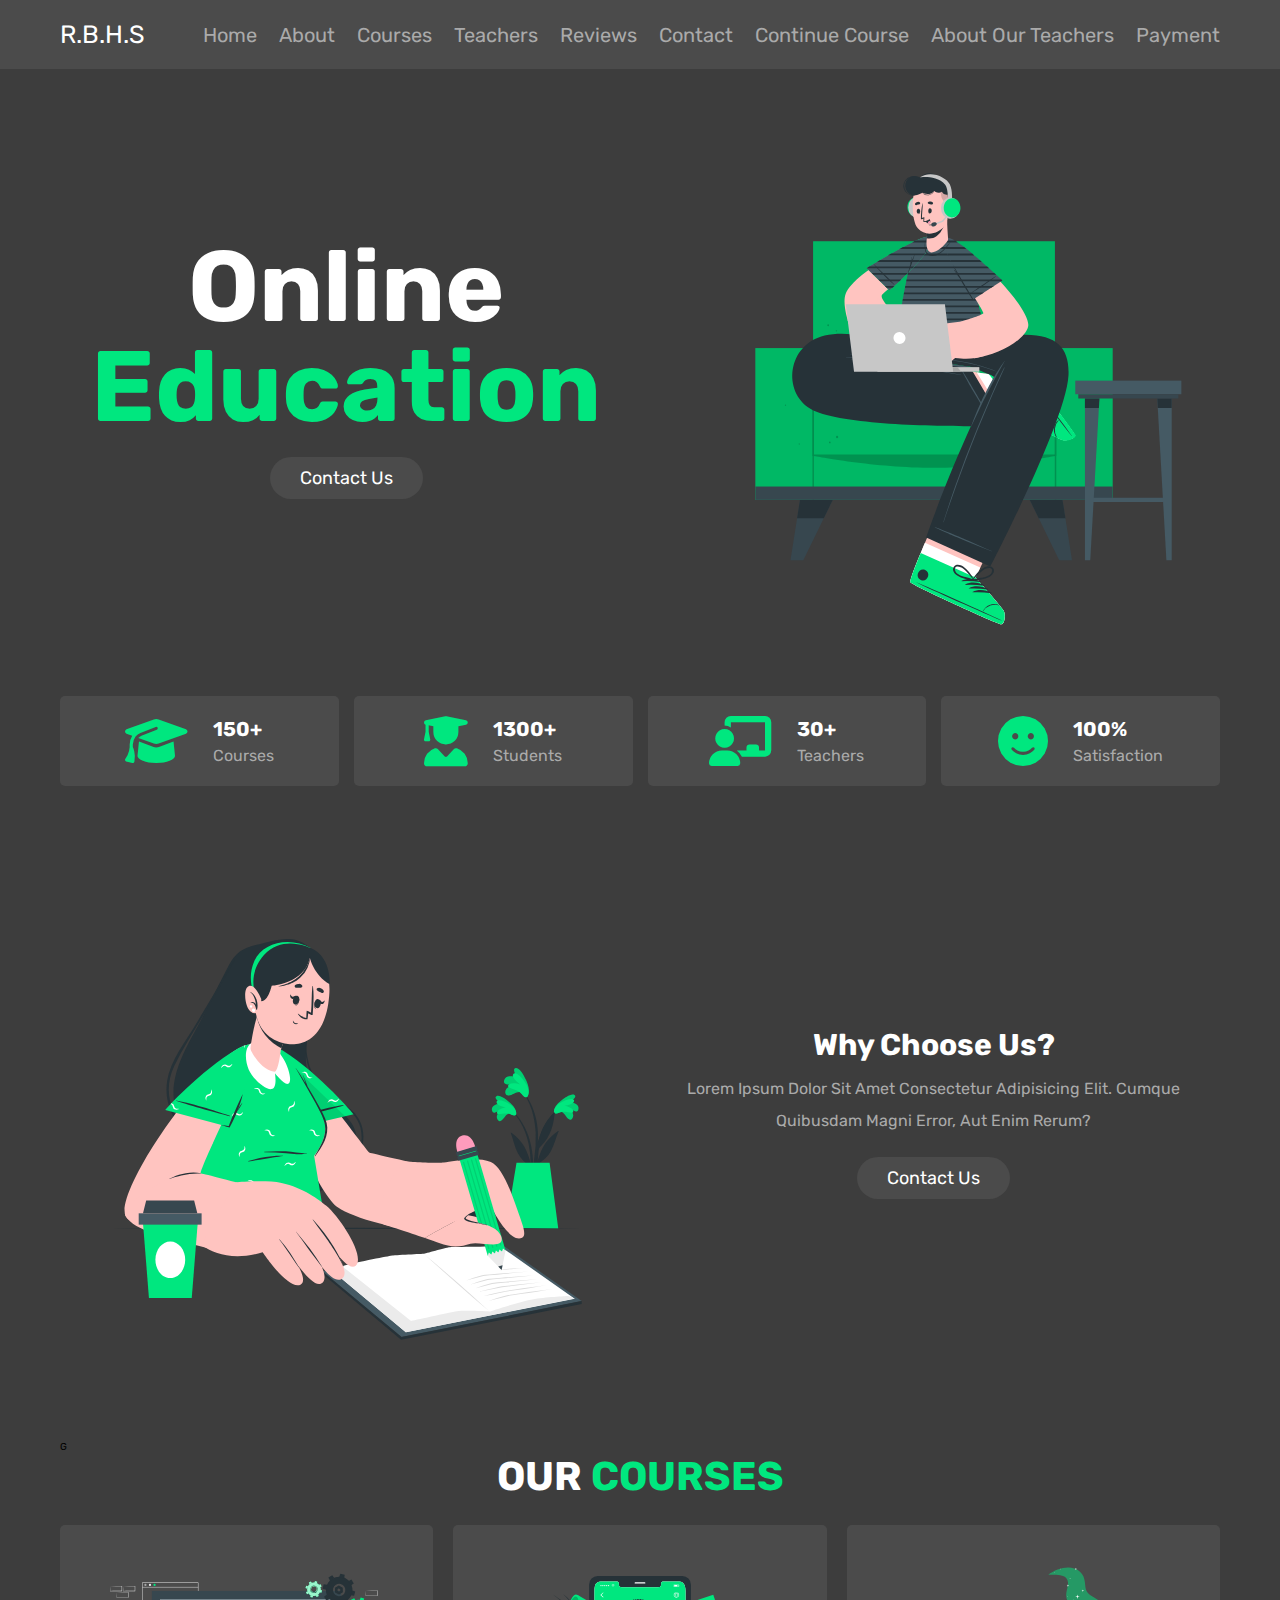
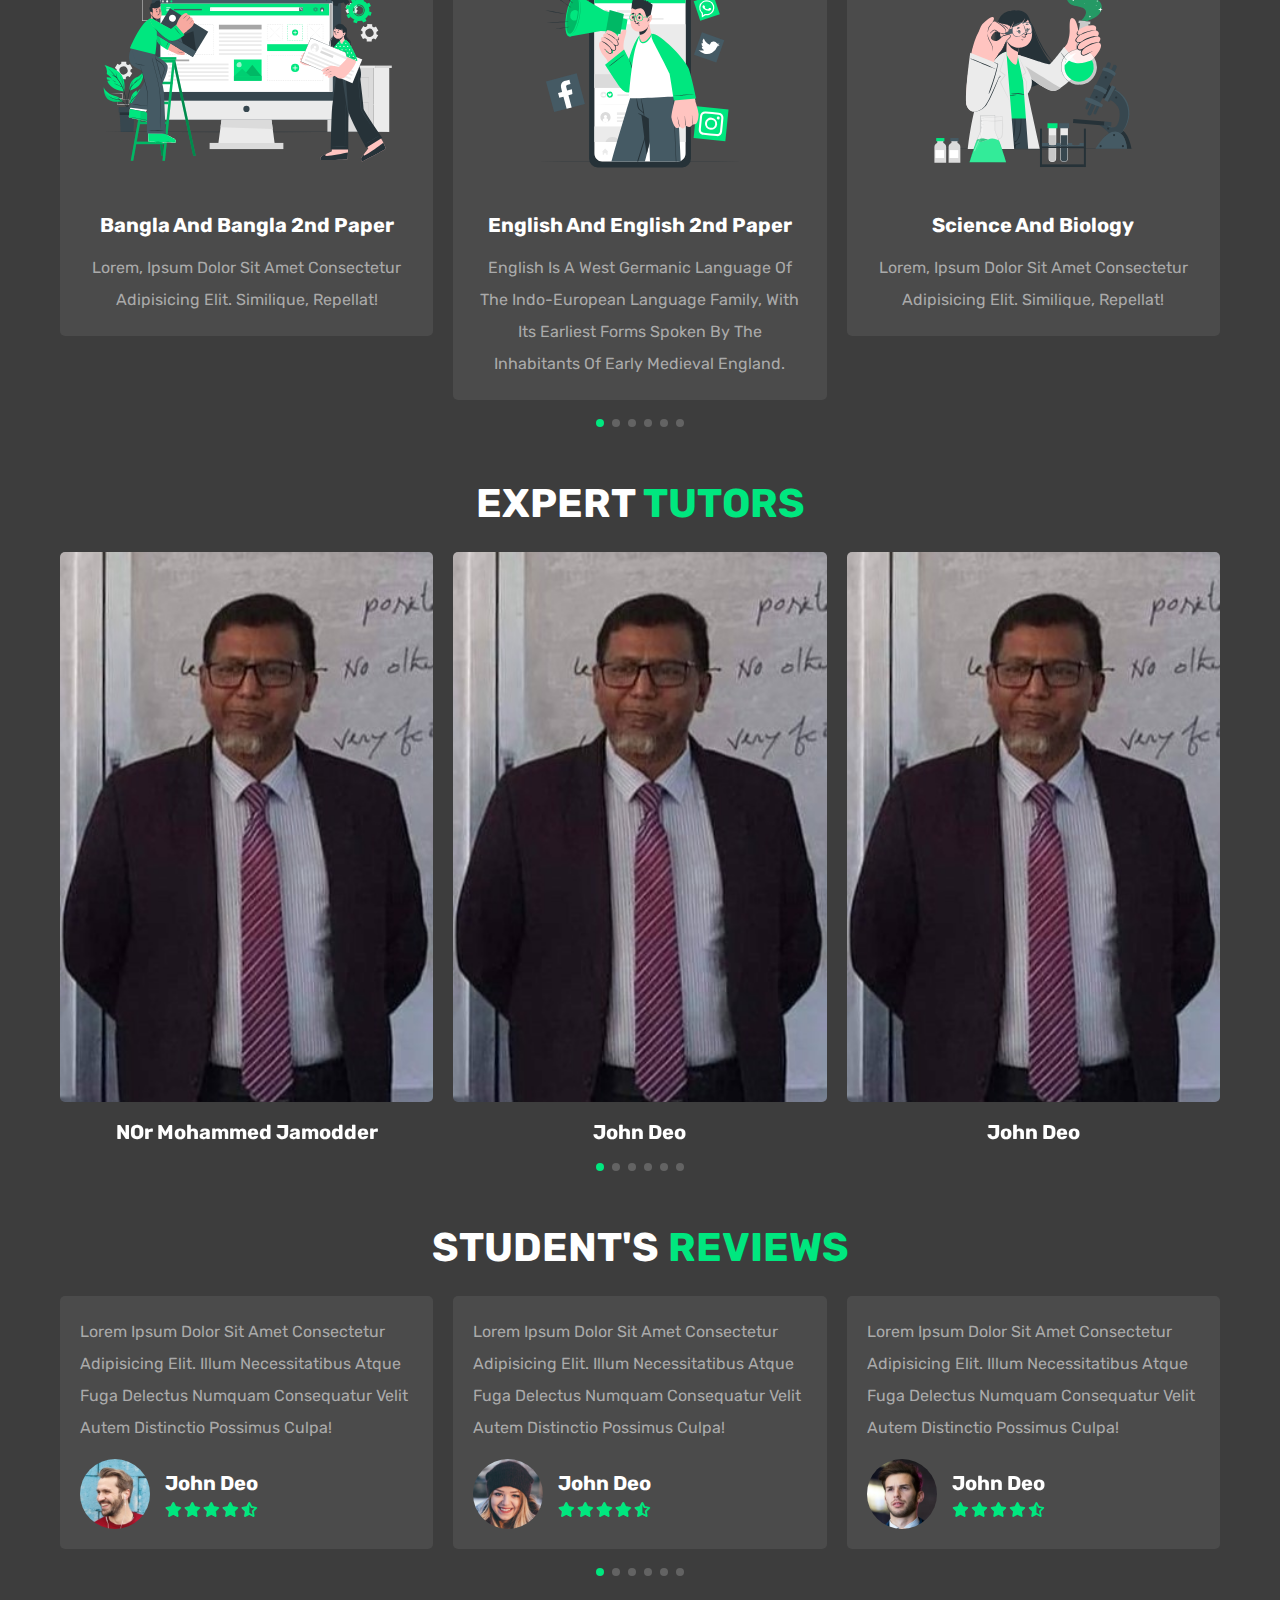
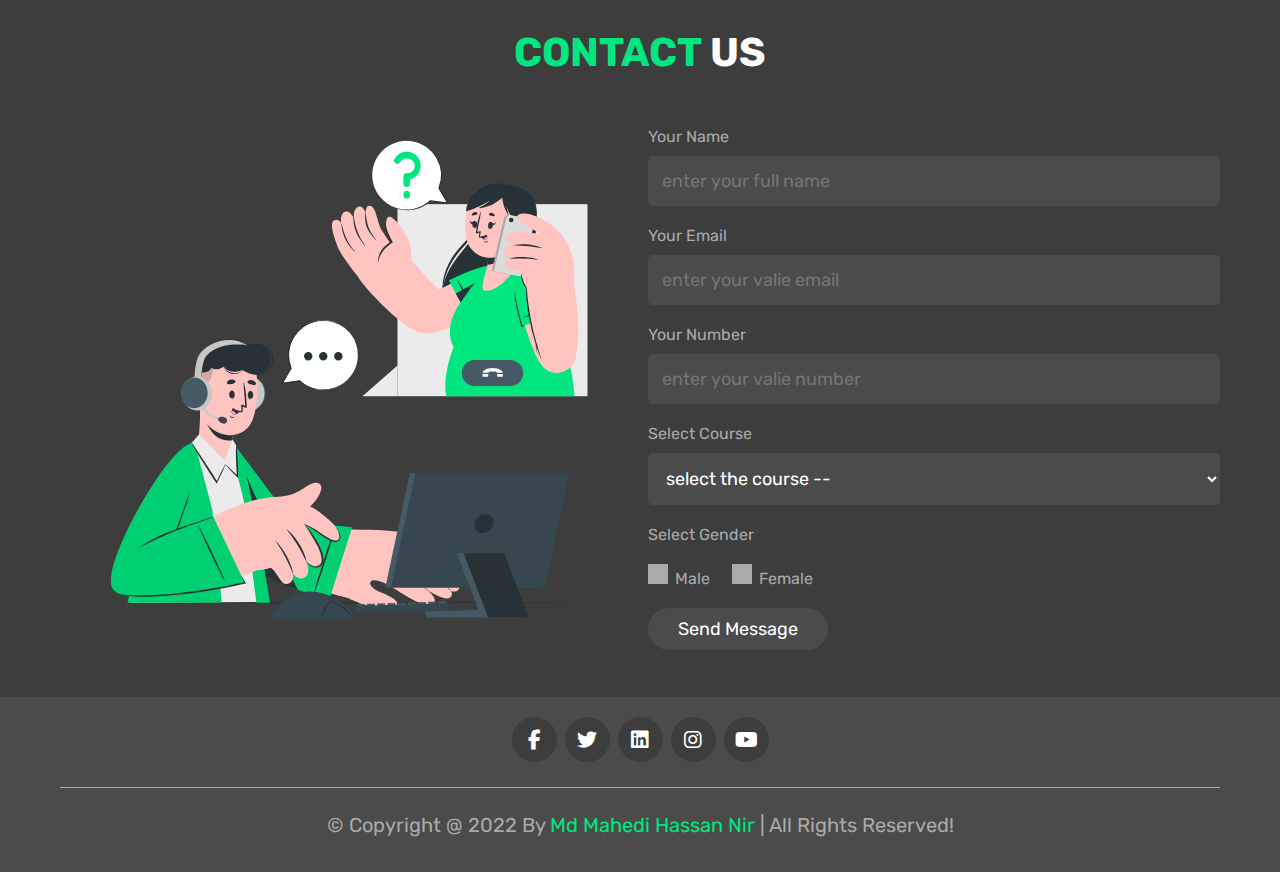
<file: index.html>
<!DOCTYPE html>
<html lang="en">

<head>
   <meta charset="UTF-8">
   <meta http-equiv="X-UA-Compatible" content="IE=edge">
   <meta name="viewport" content="width=device-width, initial-scale=1.0">
   <title>Rupasdi Brindabon Heigh School</title>

   <!-- swiper css link  -->
   <link rel="stylesheet" href="https://unpkg.com/swiper@8/swiper-bundle.min.css" />

   <!-- font awesome cdn link  -->
   <link rel="stylesheet" href="https://cdnjs.cloudflare.com/ajax/libs/font-awesome/6.1.1/css/all.min.css">

   <!-- custom css file link  -->
   <link rel="stylesheet" href="css/style.css">

   <link rel="shortcut icon" href="images/favicon.png" type="image/x-icon">
</head>

<body>

   <!-- header section starts  -->

   <header class="header">

      <section class="flex">

         <a href="#home" class="logo">R.B.H.S</a>

         <nav class="navbar">
            <a href="#home">home</a>
            <a href="#about">about</a>
            <a href="#courses">courses</a>
            <a href="#teachers">teachers</a>
            <a href="#reviews">reviews</a>
            <a href="#contact">contact</a>
            <a href="login.html" target="_blank">continue course</a>
            <a href="about-biography/index.html">about our teachers</a>
            <a href="payment.html">payment</a>
         </nav>

         <div id="menu-btn" class="fas fa-bars"></div>

      </section>

   </header>

   <!-- header section ends -->

   <!-- home section starts  -->

   <section class="home" id="home">

      <div class="row">

         <div class="content">
            <h3>online <span>education</span></h3>
            <a href="#contact" class="btn">contact us</a>
         </div>

         <div class="image">
            <img src="images/homg-img.svg" alt="">
         </div>

      </div>

   </section>

   <!-- home section ends -->

   <!-- couter section stars  -->

   <section class="count">

      <div class="box-container">

         <div class="box">
            <i class="fas fa-graduation-cap"></i>
            <div class="content">
               <h3>150+</h3>
               <p>courses</p>
            </div>
         </div>

         <div class="box">
            <i class="fas fa-user-graduate"></i>
            <div class="content">
               <h3>1300+</h3>
               <p>students</p>
            </div>
         </div>

         <div class="box">
            <i class="fas fa-chalkboard-user"></i>
            <div class="content">
               <h3>30+</h3>
               <p>teachers</p>
            </div>
         </div>

         <div class="box">
            <i class="fas fa-face-smile"></i>
            <div class="content">
               <h3>100%</h3>
               <p>satisfaction</p>
            </div>
         </div>

      </div>

   </section>

   <!-- couter section ends -->

   <!-- about section starts  -->

   <section class="about" id="about">

      <div class="row">

         <div class="image">
            <img src="images/about-img.svg" alt="">
         </div>

         <div class="content">
            <h3>why choose us?</h3>
            <p>Lorem ipsum dolor sit amet consectetur adipisicing elit. Cumque quibusdam magni error, aut enim rerum?
            </p>
            <a href="#contact" class="btn">contact us</a>
         </div>

      </div>

   </section>

   <!-- about section ends -->

   <!-- courses section starts  -->

   <section class="courses" id="courses">g

      <h1 class="heading">our <span>courses</span></h1>

      <div class="swiper course-slider">

         <div class="swiper-wrapper">

            <div class="swiper-slide slide">
               <a href="https://en.wikipedia.org/wiki/Bengali_language"><img src="images/course-1.svg" alt=""></a>
               <h3>Bangla and Bangla 2nd paper</h3>
               <p>Lorem, ipsum dolor sit amet consectetur adipisicing elit. Similique, repellat!</p>
            </div>

            <div class="swiper-slide slide">
               <img src="images/course-2.svg" alt="">
               <h3>English and English 2nd paper</h3>
               <p>English is a West Germanic language of the Indo-European language family, with its earliest forms
                  spoken by the inhabitants of early medieval England.</p>
            </div>

            <div class="swiper-slide slide">
               <img src="images/course-3.svg" alt="">
               <h3>science and biology</h3>
               <p>Lorem, ipsum dolor sit amet consectetur adipisicing elit. Similique, repellat!</p>
            </div>

            <div class="swiper-slide slide">
               <img src="images/course-4.svg" alt="">
               <h3>graphic design</h3>
               <p>Lorem, ipsum dolor sit amet consectetur adipisicing elit. Similique, repellat!</p>
            </div>

            <div class="swiper-slide slide">
               <img src="images/course-5.svg" alt="">
               <h3>teaching</h3>
               <p>Lorem, ipsum dolor sit amet consectetur adipisicing elit. Similique, repellat!</p>
            </div>

            <div class="swiper-slide slide">
               <img src="images/course-6.svg" alt="">
               <h3>Ict </h3>
               <p>Lorem, ipsum dolor sit amet consectetur adipisicing elit. Similique, repellat!</p>
            </div>

         </div>

         <div class="swiper-pagination"></div>

      </div>

   </section>

   <!-- courses section ends -->

   <!-- teachers section starts  -->

   <section class="teachers" id="teachers">

      <h1 class="heading">expert <span>tutors</span></h1>

      <div class="swiper teachers-slider">

         <div class="swiper-wrapper">

            <div class="swiper-slide slide">
               <img src="./images/images/images/person111.png.jpg" alt="">
               <div class="share">
                  <a href="https://www.facebook.com/nurserymohammed.zamadder" target="_blank"
                     class="fab fa-facebook-f"></a>
                  <a href="#" class="fab fa-twitter"></a>
                  <a href="#" class="fab fa-instagram"></a>
                  <a href="#" class="fab fa-linkedin"></a>
               </div>
               <h3>NOr mohammed jamodder</h3>
            </div>

            <div class="swiper-slide slide">
               <img src="./images/images/images/person111.png.jpg" alt="">

               <div class="share">
                  <a href="#" class="fab fa-facebook-f"></a>
                  <a href="#" class="fab fa-twitter"></a>
                  <a href="#" class="fab fa-instagram"></a>
                  <a href="#" class="fab fa-linkedin"></a>
               </div>
               <h3>john deo</h3>
            </div>

            <div class="swiper-slide slide">
               <img src="./images/images/images/person111.png.jpg" alt="">

               <div class="share">
                  <a href="#" class="fab fa-facebook-f"></a>
                  <a href="#" class="fab fa-twitter"></a>
                  <a href="#" class="fab fa-instagram"></a>
                  <a href="#" class="fab fa-linkedin"></a>
               </div>
               <h3>john deo</h3>
            </div>

            <div class="swiper-slide slide">
               <img src="./images/images/images/person111.png.jpg" alt="">

               <div class="share">
                  <a href="#" class="fab fa-facebook-f"></a>
                  <a href="#" class="fab fa-twitter"></a>
                  <a href="#" class="fab fa-instagram"></a>
                  <a href="#" class="fab fa-linkedin"></a>
               </div>
               <h3>john deo</h3>
            </div>

            <div class="swiper-slide slide">
               <img src="images/tutor-5.png" alt="">
               <div class="share">
                  <a href="#" class="fab fa-facebook-f"></a>
                  <a href="#" class="fab fa-twitter"></a>
                  <a href="#" class="fab fa-instagram"></a>
                  <a href="#" class="fab fa-linkedin"></a>
               </div>
               <h3>john deo</h3>
            </div>

            <div class="swiper-slide slide">
               <img src="images/tutor-6.png" alt="">
               <div class="share">
                  <a href="#" class="fab fa-facebook-f"></a>
                  <a href="#" class="fab fa-twitter"></a>
                  <a href="#" class="fab fa-instagram"></a>
                  <a href="#" class="fab fa-linkedin"></a>
               </div>
               <h3>john deo</h3>
            </div>

         </div>

         <div class="swiper-pagination"></div>

      </div>

   </section>

   <!-- teachers section ends -->

   <!-- reviews section starts  -->

   <section class="reviews" id="reviews">

      <h1 class="heading"> student's <span>reviews</span></h1>

      <div class="swiper reviews-slider">

         <div class="swiper-wrapper">

            <div class="swiper-slide slide">
               <p>Lorem ipsum dolor sit amet consectetur adipisicing elit. Illum necessitatibus atque fuga delectus
                  numquam consequatur velit autem distinctio possimus culpa!</p>
               <div class="user">
                  <img src="images/pic-1.png" alt="">
                  <div class="user-info">
                     <h3>john deo</h3>
                     <div class="stars">
                        <i class="fas fa-star"></i>
                        <i class="fas fa-star"></i>
                        <i class="fas fa-star"></i>
                        <i class="fas fa-star"></i>
                        <i class="fas fa-star-half-alt"></i>
                     </div>
                  </div>
               </div>
            </div>

            <div class="swiper-slide slide">
               <p>Lorem ipsum dolor sit amet consectetur adipisicing elit. Illum necessitatibus atque fuga delectus
                  numquam consequatur velit autem distinctio possimus culpa!</p>
               <div class="user">
                  <img src="images/pic-2.png" alt="">
                  <div class="user-info">
                     <h3>john deo</h3>
                     <div class="stars">
                        <i class="fas fa-star"></i>
                        <i class="fas fa-star"></i>
                        <i class="fas fa-star"></i>
                        <i class="fas fa-star"></i>
                        <i class="fas fa-star-half-alt"></i>
                     </div>
                  </div>
               </div>
            </div>

            <div class="swiper-slide slide">
               <p>Lorem ipsum dolor sit amet consectetur adipisicing elit. Illum necessitatibus atque fuga delectus
                  numquam consequatur velit autem distinctio possimus culpa!</p>
               <div class="user">
                  <img src="images/pic-3.png" alt="">
                  <div class="user-info">
                     <h3>john deo</h3>
                     <div class="stars">
                        <i class="fas fa-star"></i>
                        <i class="fas fa-star"></i>
                        <i class="fas fa-star"></i>
                        <i class="fas fa-star"></i>
                        <i class="fas fa-star-half-alt"></i>
                     </div>
                  </div>
               </div>
            </div>

            <div class="swiper-slide slide">
               <p>Lorem ipsum dolor sit amet consectetur adipisicing elit. Illum necessitatibus atque fuga delectus
                  numquam consequatur velit autem distinctio possimus culpa!</p>
               <div class="user">
                  <img src="images/pic-4.png" alt="">
                  <div class="user-info">
                     <h3>john deo</h3>
                     <div class="stars">
                        <i class="fas fa-star"></i>
                        <i class="fas fa-star"></i>
                        <i class="fas fa-star"></i>
                        <i class="fas fa-star"></i>
                        <i class="fas fa-star-half-alt"></i>
                     </div>
                  </div>
               </div>
            </div>

            <div class="swiper-slide slide">
               <p>Lorem ipsum dolor sit amet consectetur adipisicing elit. Illum necessitatibus atque fuga delectus
                  numquam consequatur velit autem distinctio possimus culpa!</p>
               <div class="user">
                  <img src="images/pic-5.png" alt="">
                  <div class="user-info">
                     <h3>john deo</h3>
                     <div class="stars">
                        <i class="fas fa-star"></i>
                        <i class="fas fa-star"></i>
                        <i class="fas fa-star"></i>
                        <i class="fas fa-star"></i>
                        <i class="fas fa-star-half-alt"></i>
                     </div>
                  </div>
               </div>
            </div>

            <div class="swiper-slide slide">
               <p>Lorem ipsum dolor sit amet consectetur adipisicing elit. Illum necessitatibus atque fuga delectus
                  numquam consequatur velit autem distinctio possimus culpa!</p>
               <div class="user">
                  <img src="images/pic-6.png" alt="">
                  <div class="user-info">
                     <h3>john deo</h3>
                     <div class="stars">
                        <i class="fas fa-star"></i>
                        <i class="fas fa-star"></i>
                        <i class="fas fa-star"></i>
                        <i class="fas fa-star"></i>
                        <i class="fas fa-star-half-alt"></i>
                     </div>
                  </div>
               </div>
            </div>

         </div>

         <div class="swiper-pagination"></div>

      </div>

   </section>

   <!-- reviews section ends -->

   <!-- contact section starts  -->

   <section class="contact" id="contact">

      <h1 class="heading"><span>contact</span> us</h1>

      <div class="row">

         <div class="image">
            <img src="images/contact-img.svg" alt="">
         </div>

         <form action="" method="post">
            <span>your name</span>
            <input type="text" required placeholder="enter your full name" maxlength="50" name="name" class="box">
            <span>your email</span>
            <input type="email" required placeholder="enter your valie email" maxlength="50" name="email" class="box">
            <span>your number</span>
            <input type="number" required placeholder="enter your valie number" max="9999999999" min="0" name="number"
               class="box" onkeypress="if(this.value.length == 10) return false;">
            <span>select course</span>
            <select name="couses" class="box" required>
               <option value="" disabled selected>select the course --</option>
               <option value="web developement ">web developement</option>
               <option value="science and biology">science and biology</option>
               <option value="engineering">engineering</option>
               <option value="digital marketing">digital marketing</option>
               <option value="graphic design">graphic design</option>
               <option value="teaching">teaching</option>
               <option value="social studies">social studies</option>
               <option value="data analysis">data analysis</option>
               <option value="artificial intelligence">artificial intelligence</option>
            </select>
            <span>select gender</span>
            <div class="radio">
               <input type="radio" name="gender" value="male" id="male">
               <label for="male">male</label>
               <input type="radio" name="gender" value="female" id="female">
               <label for="female">female</label>
            </div>
            <input type="submit" value="send message" class="btn" name="send">
         </form>

      </div>

   </section>

   <!-- contact section ends -->

   <!-- footer section starts  -->

   <footer class="footer">

      <section>

         <div class="share">
            <a href="#" class="fab fa-facebook-f"></a>
            <a href="#" class="fab fa-twitter"></a>
            <a href="#" class="fab fa-linkedin"></a>
            <a href="#" class="fab fa-instagram"></a>
            <a href="#" class="fab fa-youtube"></a>
         </div>

         <div class="credit">&copy; copyright @ 2022 by <span>Md Mahedi Hassan Nir</span> | all rights reserved!</div>

      </section>

   </footer>

   <!-- footer section ends -->















   <!-- swiper js link  -->
   <script src="https://unpkg.com/swiper@8/swiper-bundle.min.js"></script>

   <!-- custom js file link  -->
   <script src="js/script.js"></script>

</body>

</html>
</file>
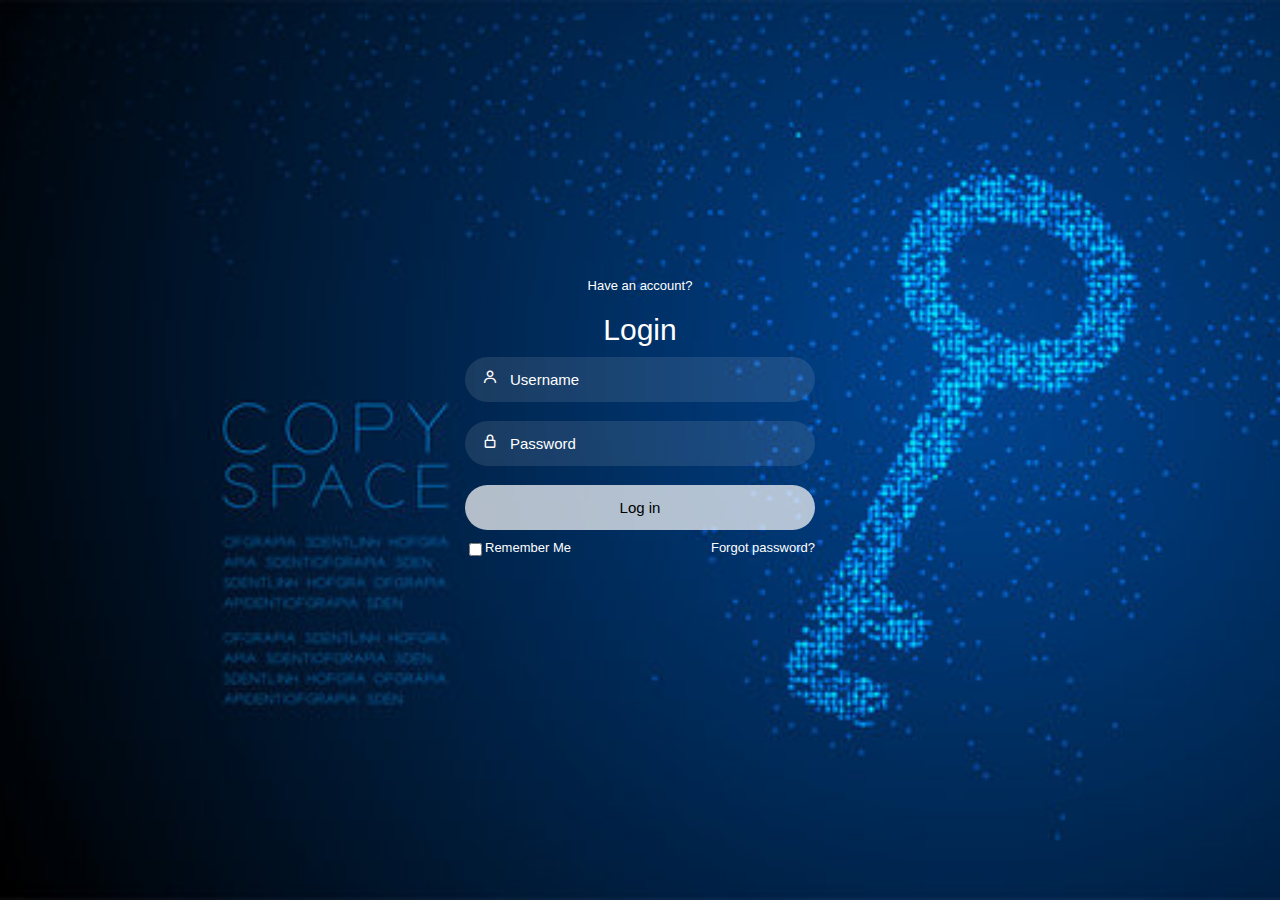
<file: login.html>
<!DOCTYPE html>
<html lang="en">
<head>
    <meta charset="UTF-8">
    <meta http-equiv="X-UA-Compatible" content="IE=edge">
    <meta name="viewport" content="width=device-width, initial-scale=1.0">
    <link rel="stylesheet" href="style.css">
    <link rel="shortcut icon" href="images/logifavicon.jpg" type="image/x-icon">
    <link href='https://unpkg.com/boxicons@2.1.4/css/boxicons.min.css' rel='stylesheet'>

    <title>Login</title>

</head>
<body>
   <div class="box">
    <div class="container">

        <div class="top">
            <span>Have an account?</span>
            <header>Login</header>
        </div>

        <div class="input-field">
            <input type="text" class="input" placeholder="Username" id="mail">
            <i class='bx bx-user' ></i>
        </div>

        <div class="input-field">
            <input type="Password" class="input" placeholder="Password" id="pass">
            <i class='bx bx-lock-alt'></i>
        </div>

        <div class="input-field">
            <button class="submit" id="btn-submit">Log in</button>
        </div>

        <div class="two-col">
            <div class="one">
               <input type="checkbox" name="" id="check">
               <label for="check"> Remember Me</label>
            </div>
            <div class="two">
                <label><a href="#">Forgot password?</a></label>
            </div>
        </div>
    </div>
</div>  

<script src="js/script12.js"></script>
</body>
</html>
</file>
<file: css/style.css>
@import url('https://fonts.googleapis.com/css2?family=Rubik:wght@300;400;500;600&display=swap');

:root{
   --green:#00E77F;
   --white:#fff;
   --light-white:#aaa;
   --black:#3d3d3d;
   --light-bg:#4b4b4b;
}

*{
   font-family: 'Rubik', sans-serif;
   margin:0; padding:0;
   box-sizing: border-box;
   outline: none; border:none;
   text-decoration: none;
   transition: .2s linear;
   text-transform: capitalize;
}

*::selection{
   background-color: var(--white);
   color:var(--black);
}

html{
   font-size: 62.5%;
   overflow-x: hidden;
   scroll-behavior: smooth;
   scroll-padding-top: 8rem;
}

::-webkit-scrollbar{
   height: .5rem;
   width: 1rem;
}

::-webkit-scrollbar-track{
   background-color: transparent;
}

::-webkit-scrollbar-thumb{
   background-color: var(--green);
   border-radius: 5rem;
}

body{
   background-color: var(--black);
}

section{
   max-width: 1200px;
   margin:0 auto;
   padding:2rem;
}

.btn{
   display: inline-block;
   margin-top: 1rem;
   border-radius: 5rem;
   background-color: var(--light-bg);
   cursor: pointer;
   color:var(--white);
   font-size: 1.8rem;
   padding:1rem 3rem;
}

.btn:hover{
   background-color: var(--white);
   color:var(--black);
}

.heading{
   margin-bottom: 2.5rem;
   text-align: center;
   font-size: 4rem;
   color:var(--white);
   text-transform: uppercase;
}

.heading span{
   color:var(--green);
   text-transform: uppercase;
}

.header{
   position: fixed;
   top:0; left:0; right:0;
   z-index: 1000;
   background-color: var(--light-bg);
}

.header .flex{
   position: relative;
   display: flex;
   align-items: center;
   justify-content: space-between;
}

.header .flex .logo{
   font-size: 2.5rem;
   color:var(--white);
}

.header .flex .navbar a{
   margin-left: 2rem;
   color:var(--light-white);
   font-size: 2rem;
}

.header .flex .navbar a:hover{
   color:var(--green);
}

#menu-btn{
   cursor: pointer;
   color:var(--white);
   font-size: 2.5rem;
   display: none;
}

.home{
   margin-top: 6rem;
}

.home .row{
   display: flex;
   align-items: center;
   flex-wrap: wrap-reverse;
   gap:1.5rem;
}

.home .row .content{
   flex:1 1 40rem;
   text-align: center;
}

.home .row .image{
   flex:1 1 40rem;
}

.home .row .image img{
   width: 100%;
}

.home .row .content h3{
   margin-bottom: 1rem;
   font-size: 10rem;
   color:var(--white);
   line-height: 1;
}

.home .row .content h3 span{
   color:var(--green);
}

.count .box-container{
   display: grid;
   grid-template-columns: repeat(auto-fit, minmax(27rem, 1fr));
   gap:1.5rem;
   align-items: flex-start;
}

.count .box-container .box{
   background-color: var(--light-bg);
   border-radius: .5rem;
   padding:2rem;
   display: flex;
   align-items: center;
   justify-content: center;
   gap:2.5rem;
}

.count .box-container .box i{
   font-size: 5rem;
   color:var(--green);
}

.count .box-container .box .content h3{
   font-size: 2rem;
   color:var(--white);
   margin-bottom: .5rem;
}

.count .box-container .box .content p{
   font-size: 1.6rem;
   color:var(--light-white);
} 

.about .row{
   display: flex;
   align-items: center;
   gap: 1.5rem;
   flex-wrap: wrap;
}

.about .row .image{
   flex:1 1 40rem;
}

.about .row .image img{
   width: 100%;
}

.about .row .content{
   text-align: center;
   flex:1 1 40rem;
}

.about .row .content h3{
   font-size: 3rem;
   color:var(--white);
}

.about .row .content p{
   padding:1rem 0;
   line-height: 2;
   font-size: 1.6rem;
   color:var(--light-white);
}

.courses .slide{
   background-color: var(--light-bg);
   border-radius: .5rem;
   text-align: center; 
   padding:2rem;
   margin-bottom: 4rem;
   user-select: none;
}

.courses .slide img{
   height: 25rem;
   width: 100%;
}

.courses .slide h3{
   margin:1.5rem 0;
   font-size: 2rem;
   color:var(--white);
}

.courses .slide p{
   line-height: 2;
   font-size: 1.6rem;
   color:var(--light-white);
}

.swiper-pagination-bullet{
   background-color: var(--white);
}
 
.swiper-pagination-bullet-active{
   background-color: var(--green);
}

.teachers .slide{
   position: relative;
   overflow: hidden;
   margin-bottom: 4rem;
   user-select: none;
}

.teachers .slide img{
   height: 55rem;
   width: 100%;
   object-fit: cover;
   border-radius: .5rem;
}

.teachers .slide h3{
   margin-top: 1.5rem;
   font-size: 2rem;
   text-align: center;
   color:var(--white);
}

.teachers .slide .share{
   position: absolute;
   top:1rem; left:-10rem;
}

.teachers .slide:hover .share{
   left: 2rem;
}

.teachers .slide .share a{
   display: block;
   margin-top: 1rem;
   height: 4.5rem;
   width: 4.5rem;
   line-height: 4.5rem;
   border-radius: .5rem;
   background-color: var(--white);
   color:var(--black);
   text-align: center;
   font-size: 2rem;
}

.teachers .slide .share a:hover{
   background-color: var(--green);
   color:var(--white);
}

.reviews-slider .slide{
   border-radius: .5rem;
   background-color: var(--light-bg);
   padding:2rem;
   margin-bottom: 4rem;
   user-select: none;
}

.reviews-slider .slide p{
   line-height: 2;
   font-size: 1.6rem;
   color:var(--light-white);
}

.reviews-slider .slide .user{
   display: flex;
   align-items: center;
   gap:1.5rem;
   margin-top: 1.5rem;
}

.reviews-slider .slide .user img{
   height: 7rem;
   width: 7rem;
   border-radius: 50%;
   object-fit: cover;
}

.reviews-slider .slide .user h3{
   font-size: 2rem;
   color:var(--white);
   margin-bottom: .7rem;
}

.reviews-slider .slide .user .stars i{
   font-size: 1.5rem;
   color:var(--green);
}

.contact .row{
   display: flex;
   align-items: center;
   flex-wrap: wrap;
   gap:1.5rem;
}

.contact .row .image{
   flex: 1 1 40rem;
}

.contact .row .image img{
   width: 100%;
}

.contact .row form{
   flex:1 1 40rem;
}

.contact .row form .box{
   width: 100%;
   margin-top: 1rem;
   margin-bottom: 2rem;
   border-radius: .5rem;
   background-color: var(--light-bg);
   font-size: 1.8rem;
   color:var(--white);
   padding:1.4rem;
   text-transform: none;
}

.contact .row form span{
   font-size: 1.6rem;
   color:var(--light-white);
}

.contact .row form .radio{
   margin-top: 2rem;
   margin-bottom: 1rem;
}

.contact .row form .radio label{
   font-size: 1.6rem;
   color:var(--light-white);
   margin-left: .5rem;
   cursor: pointer;
}

.contact .row form .radio #female{
   margin-left: 2rem;
}

.contact .row form .radio input{
   appearance: none;
   height: 2rem;
   width: 2rem;
   background-color: var(--light-white);
   cursor: pointer;
}

.contact .row form .radio input:checked{
   background-color: var(--green);
   border-radius: 5rem;
}

.contact .row form .radio #male:checked ~ label[for="male"]{
   color:var(--green);
}

.contact .row form .radio #female:checked ~ label[for="female"]{
   color:var(--green);
}

.footer{
   background-color: var(--light-bg);
   text-align: center;
   /* padding-bottom: 7rem; */
}

.footer .share a{
   margin:0 .3rem;
   height: 4.5rem;
   width: 4.5rem;
   line-height: 4.5rem;
   border-radius: 50%;
   font-size: 2rem;
   color:var(--white);
   background-color: var(--black);;
}

.footer .share a:hover{
   background-color: var(--green);
}

.footer .credit{
   margin-top: 2.5rem;
   padding:1.5rem;
   padding-top: 2.5rem;
   border-top: .1rem solid var(--light-white);
   font-size: 2rem;
   color:var(--light-white);
}

.footer .credit span{
   color:var(--green);
}
















/* media queries  */

@media (max-width:991px){

   html{
      font-size: 55%;
   }

   .home .row .content h3{
      font-size: 8rem;
   }

}

@media (max-width:768px){

   #menu-btn{
      display: inline-block;
   }

   #menu-btn.fa-times{
      transform: rotate(180deg);
   }

   .header .flex .navbar{
      position: absolute;
      top:99%; left:0; right:0;
      border-top: .1rem solid var(--light-white);
      border-bottom: .1rem solid var(--light-white);
      background-color: var(--light-bg);
      clip-path: polygon(0 0, 100% 0, 100% 0, 0 0);
   }

   .header .flex .navbar.active{
      clip-path: polygon(0 0, 100% 0, 100% 100%, 0 100%);
   }
   
   .header .flex .navbar a{
      display: block;
      margin:2rem;
   }

   .home .row .content h3{
      font-size: 6rem;
   }

}

@media (max-width:450px){

   html{
      font-size: 50%;
   }
   
   .home .row .content h3{
      font-size: 5rem;
   }

   .heading{
      font-size: 3rem;
   }

}
</file>
<file: style.css>
@import url('https://fonts.googleapis.com/css2?family=Nunito:wght@400;600;800&display=swap');
*{
    font-family: 'poppins' ,sans-serif;
}
body{
    background-image: url("images/bg.jpg");
    background-size: cover;
    background-position: center;
    background-attachment: fixed;
    background-repeat: no-repeat;
    
}
.box{
    display: flex;
    justify-content: center;
    align-items: center;
    min-height: 90vh;
}
.container{
    width: 350px;
    display: flex;
    flex-direction: column;
    padding: 0 15px 0 15px;
    
}
span{
    color: #fff;
    font-size: small;
    display: flex;
    justify-content: center;
    padding: 10px 0 10px 0;
}
header{
    color: #fff;
    font-size: 30px;
    display: flex;
    justify-content: center;
    padding: 10px 0 10px 0;
}

.input-field .input{
    height: 45px;
    width: 87%;
    border: none;
    border-radius: 30px;
    color: #fff;
    font-size: 15px;
    padding: 0 0 0 45px;
    background: rgba(255,255,255,0.1);
    outline: none;
}
i{
    position: relative;
    top: -33px;
    left: 17px;
    color: #fff;
}
::-webkit-input-placeholder{
    color: #fff;
}



.submit {
    border: none;
    border-radius: 30px;
    font-size: 15px;
    height: 45px;
    outline: none;
    width: 100%;
    color: black;
    background: rgba(255,255,255,0.7);
    cursor: pointer;
    transition: .3s ;
}
.submit:hover{
    box-shadow: 1px 5px 7px 1px rgba(0, 0, 0, 0.2);
}
.two-col{
    display: flex;
    flex-direction: row;
    justify-content: space-between;
    color: #fff;
    font-size: small;
    margin-top: 10px;
}
.one{
    display: flex;
}
label a{
    text-decoration: none;
    color: #fff;
}
</file>
